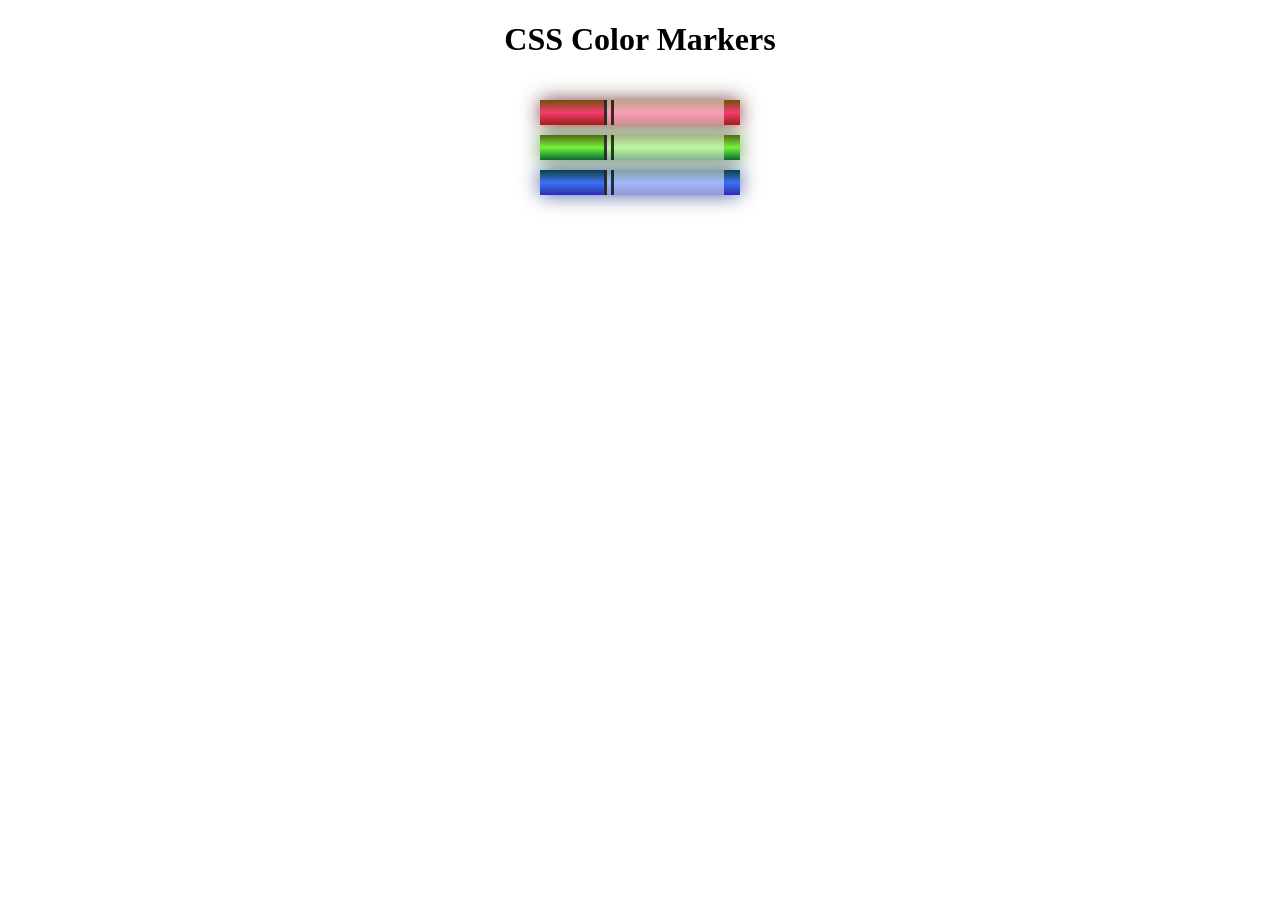
<file: COLORED MARKERS/index.html>
<!DOCTYPE html>
<html lang="en">
<head>
<title>Colored Markers</title>
<meta charset="utf-8">
<meta name="viewport" content="width=device-width, initial-scale=1.0">
<link rel="stylesheet" href="styles.css">
</head>
<body>
<h1>CSS Color Markers</h1>
<div class="container">

<div class="marker red">
<div class="cap"></div>

<div class="sleeve">

</div>
</div>
<div class="marker green">
<div class="cap"></div>

<div class="sleeve">

</div>

</div>


<div class="marker blue">
    <div class="cap"></div>

<div class="sleeve">

</div>
</div>


</div>
</body>
</html>
</file>
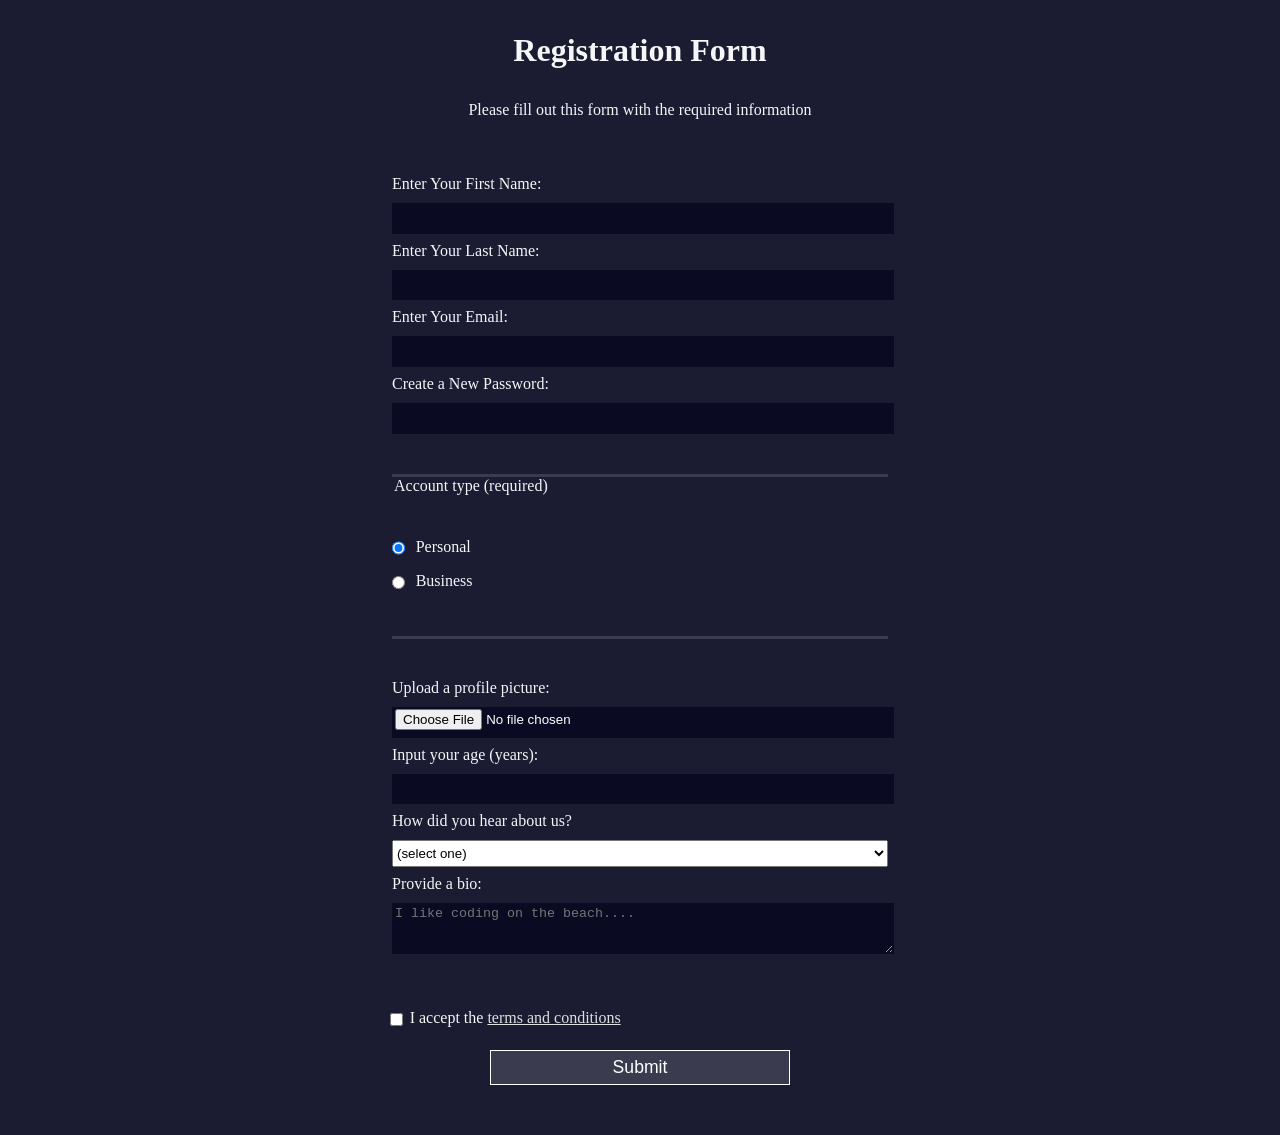
<file: REGISTRATION FORM/index.html>
<!DOCTYPE html>
<html lang="en">
<head>
<meta charset="utf-8">
<title>Registration Form</title>
<link rel="stylesheet" href="styles.css">
</head>

<body>
<h1>Registration Form</h1>
<p>Please fill out this form with the required information</p>
<form action="https://register-demo.freecodecamp.org" method="POST">
<fieldset>
<label for="first-name">Enter Your First Name: <input id="first-name" name="name" type="text" required></label>
<label for="last-name">Enter Your Last Name: <input id="last-name" name="name2" type="text" required></label>
<label for="email">Enter Your Email: <input id="email" name="email" type="email" required></label>
<label for="new-password">Create a New Password: <input name="password" type='password'  id="new-password" pattern="[a-z0-5]{8,}" required></label>
</fieldset>
<fieldset>
<legend>Account type (required)</legend>
<label for="personal-account"><input class="inline" id="personal-account" name="account-type" type="radio" checked> Personal</label>
<label for="business-account">
<input class="inline" id="business-account" name="account-type" type="radio"> Business
</label>
</fieldset>
<fieldset>
<label for="profile-picture">Upload a profile picture: <input name="pfp" id="profile-picture" type="file"></label>
<label for="age">Input your age (years): <input name="years" id="age" type="number" min=13 max=120></label>
<label for="referrer">How did you hear about us?
<select id="referrer" name="referrer">
    <option value="">(select one)</option>
    <option value="1">freeCodeCamp News</option>
    <option value="2">freeCodeCamp YouTube Channel</option>
    <option value="3">freeCodeCamp Forum</option>
    <option value="4">Other</option>
</select>
</label>
<label for="bio">Provide a bio: <textarea name="textareas" id="bio" rows="3" cols="30" placeholder="I like coding on the beach...."></textarea></label>
</fieldset>
<label for="terms-and-conditions" ><input class="inline" name="tnc" type="checkbox" required id="terms-and-conditions">I accept the <a href="https://www.freecodecamp.org/news/terms-of-service/">terms and conditions</a></label>

<input type="submit" value="Submit"> 


</form>
</body>
</html>
</file>
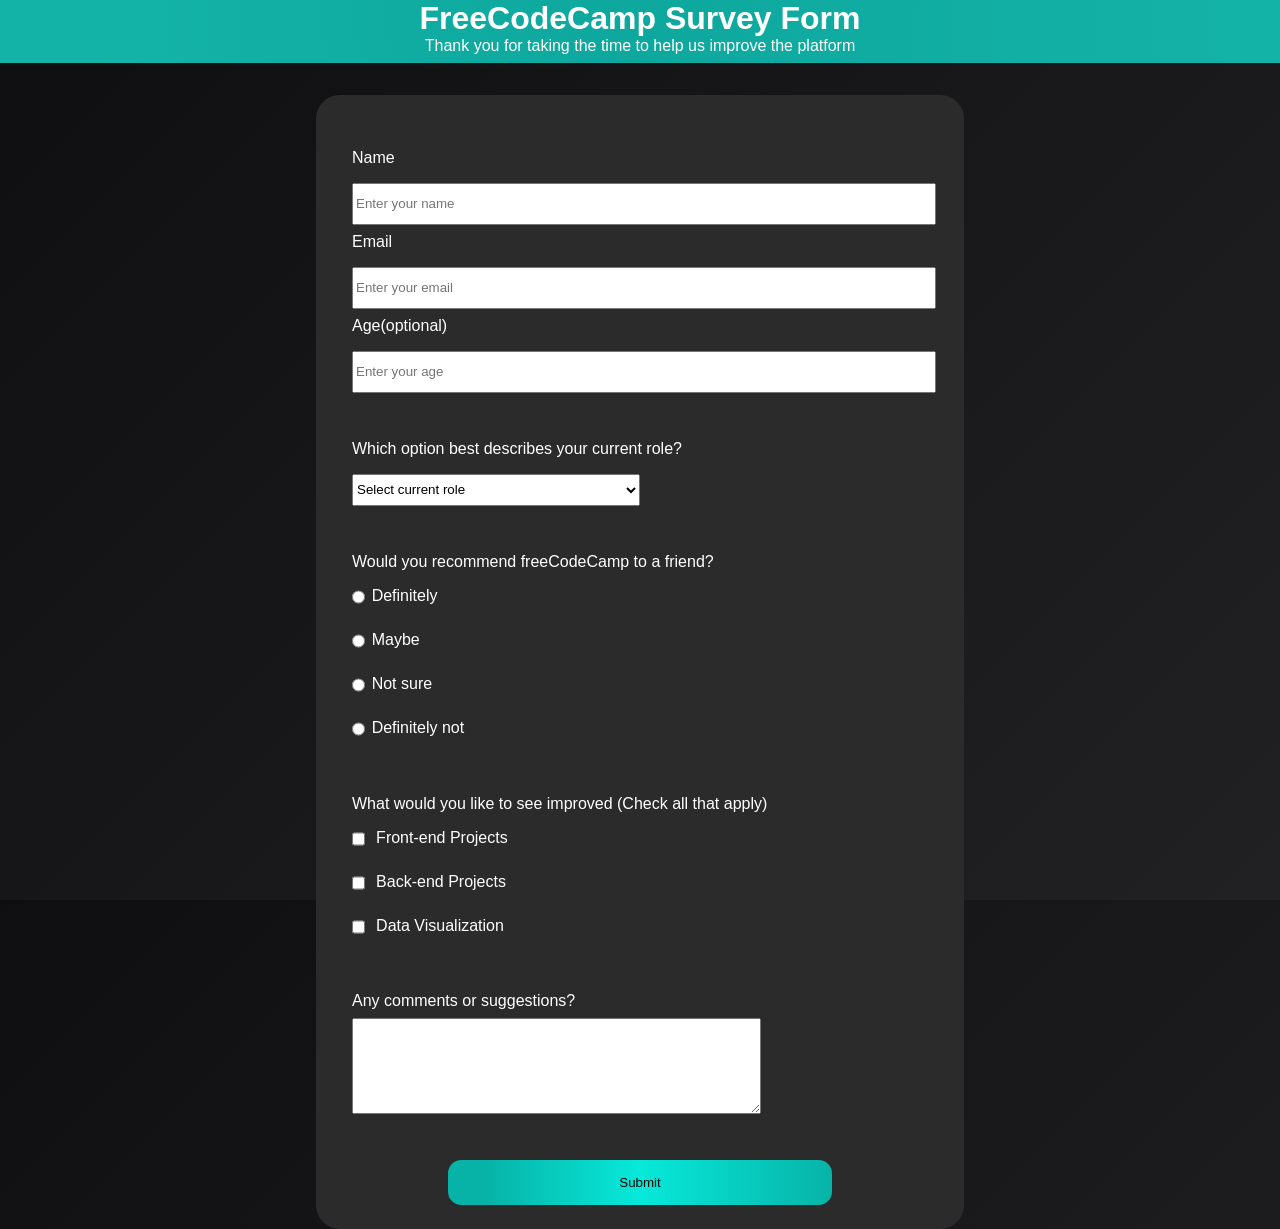
<file: SURVEY FORM(CERTIFICATION PROJECT)/index.html>
<!DOCTYPE html>
<html lang="en">
<head>
<meta name="viewport" content="width=device-width, initial-scale=1.0">
<meta charset="utf-8">
<title>Survey Form</title>
<link rel="stylesheet" href="styles.css">
</head>

<body>
<div class="noob">
<h1 id="title">FreeCodeCamp Survey Form</h1>
<p id="description">Thank you for taking the time to help us improve the platform</p>
</div>
<div class="main">
<form id="survey-form">
<fieldset>
    <label id="name-label">Name 
        <input required id="name" type="text" placeholder="Enter your name"></label>
    <label id="email-label">Email 
        <input required id="email" type="email" placeholder="Enter your email"></label>
        <label id="number-label">Age(optional)
        <input id="number" type="number" placeholder="Enter your age" min="13" max="120"></label>
</fieldset> 
<fieldset>
        <label for="role">Which option best describes your current role?
        <select id="dropdown">

            <option value="">Select current role</option>
            <option value="1">Student</option>
            <option value="2">Full time job</option>
        </select>
        </label>
</fieldset>

<fieldset>
    <label>Would you recommend freeCodeCamp to a friend?</label>
    <label><input class='inline' type="radio" name="first" value="definitely">Definitely</label>
    <label><input class='inline' type="radio" value="maybe" name="first">Maybe</label>
    <label><input class='inline' type="radio" value="sure" name="first">Not sure</label>
    <label><input class='inline' type="radio" value="def_not" name="first">Definitely not</label>

</fieldset>

<fieldset>
    <label>What would you like to see improved (Check all that apply)</label>
    <label><input class='inline' type="checkbox" value="front"> Front-end Projects</label>
    <label><input class='inline' type="checkbox" value="back"> Back-end Projects</label>
    <label><input class='inline' type="checkbox" value="data"> Data Visualization</label>
</fieldset>

<fieldset>
<label>Any comments or suggestions?</label>
<textarea placeholder="Enter your comments here...">

</textarea>
</fieldset>
<div class="submitting">
<input value='Submit' id="submit" type="submit">
</div>
</form>
</div>
</body>
</html>
</file>
<file: COLORED MARKERS/styles.css>
h1 {
                    text-align: center;
                    
                }
                .container {
                    background-color: rgb(255,255,255);
                    padding: 10px 0;
                }
                .marker {
                    height:25px;
                    width:200px;
                    margin:10px auto;
                }
                .red {
                    background: linear-gradient( rgb(122,74,14) , rgb(245,62,113) ,rgb(162,27,27) );
                    box-shadow: 0 0 20px 0 rgba(83,14,14,0.8);
                }
                .green {
                    background: linear-gradient( #55680D, #71F53E,#116C31);
                    box-shadow: 0px 0px 20px 0 #3B7E20CC;
                }
                .blue {
                    background: linear-gradient(hsl(186,76%,16%), hsl(223,90%,60%), hsl(240,56%,42%));
                    box-shadow: 0px 0px 20px 0px hsla(223,59%,31%,0.8);
                }   
                .sleeve {
                    width: 110px;
                    height: 25px;
                    background-color: rgba(255,255,255,0.5);
                    border-left: 10px double rgba(0,0,0,0.75);
                    
                }
                .cap{
                    width:60px;
                    height: 25px;
                }
                .cap,.sleeve{
                    display: inline-block;
                }
</file>
<file: REGISTRATION FORM/styles.css>
body {
    width: 100%;
    height: 100vh;
    margin:0;
    background-color: #1b1b32;
    color:#f5f6f7;
    font-family:Tahoma;
    font-size: 16px;
}
label {
    display: block;
    margin: 0.5rem 0;
}
h1,p {
    margin:1em auto;
    text-align: center;
}
form {
    margin: 0 auto;
    max-width: 500px;
    min-width: 300px;
    width: 60vw;
    padding-bottom: 2em;
}
fieldset {
    border:none;
    padding:2rem 0 2rem 0;
    border-bottom:3px solid #3b3b4f;
}
fieldset:last-of-type{
    border-bottom: none;
}
input,textarea,select {
    width:100%;
    margin: 10px 0 0 0;
    min-height: 2em;
}
.inline {
    width: unset;
    margin: 0 0.5em 0 0;
    vertical-align: middle;
}
input,textarea {
    background-color: #0a0a23;
    border: 1px solid #0a0a23;
    
    color:#ffffff;
}
input[type="submit"] {
    display: block;
    width: 60%;
    margin:1em auto;
    height: 2em;
    font-size: 1.1rem;
    background-color: #3b3b4f;
    border-color: white;
    min-width: 300px;

}
input[type="file"]{
    padding: 1px 2px;
}
a{
    color:#dfdfe2;
}
</file>
<file: SURVEY FORM(CERTIFICATION PROJECT)/styles.css>
body{
    background-image: linear-gradient(135deg, #0f0f11 0%, #212124 100%);
    margin:0;
    font-family: 'Segoe UI', Tahoma, Geneva, Verdana, sans-serif;
    width: 100%;
    height: 100vh;
}
label{
    display: block;
    font-family: 'Segoe UI', Tahoma, Geneva, Verdana, sans-serif;
    margin: 0.5em 0;
}
input{
    width: 100%;
}

.main {
    background: linear-gradient(90deg,rgb(44, 43, 43) 0%, rgb(44, 43, 43) 50%, rgb(44, 43, 43) 100%);
    width:90%;
    max-width: 600px;
    margin:2rem auto;
    margin-top: 2rem;
    color:white;
    padding:1.5em;
    border-radius: 1.5rem;
    font-family: 'Segoe UI', Tahoma, Geneva, Verdana, sans-serif;
}
#title,#description {
    
    text-align: center;
    background: linear-gradient(90deg,rgb(20, 179, 167) 10%,rgba(10, 233, 218, 0.692) 50%,rgb(20, 179, 167) 100%);
    width:100%;
    margin:auto;
    color:white;
    
}

#description {
    padding-bottom: 0.5rem;
}

fieldset{
    border-width: 0;
    margin:1em 0em 1em 0em;
    
}
#dropdown {
    width: 50%;
    height:3.5vh;
    margin-top: 1rem;
}
input{
    height:4vh;
    margin-top: 1rem;
}
.inline {
    vertical-align: middle;
    width: unset;   
    margin: 0 0.5em 0 0;
}
textarea{
    width:70%;
    height:10vh;

}
#submit {
    width:30vw;
    
    font-style:inherit;
    font-family: Verdana, Geneva, Tahoma, sans-serif;
    background: linear-gradient(90deg,rgb(7, 179, 167) 10%,rgb(6, 233, 218) 50%,rgb(7, 179, 167) 100%);
    border-radius: 1em;
    height:5vh;
    border-width:0px;
}
.submitting {
    text-align: center;
}
</file>
